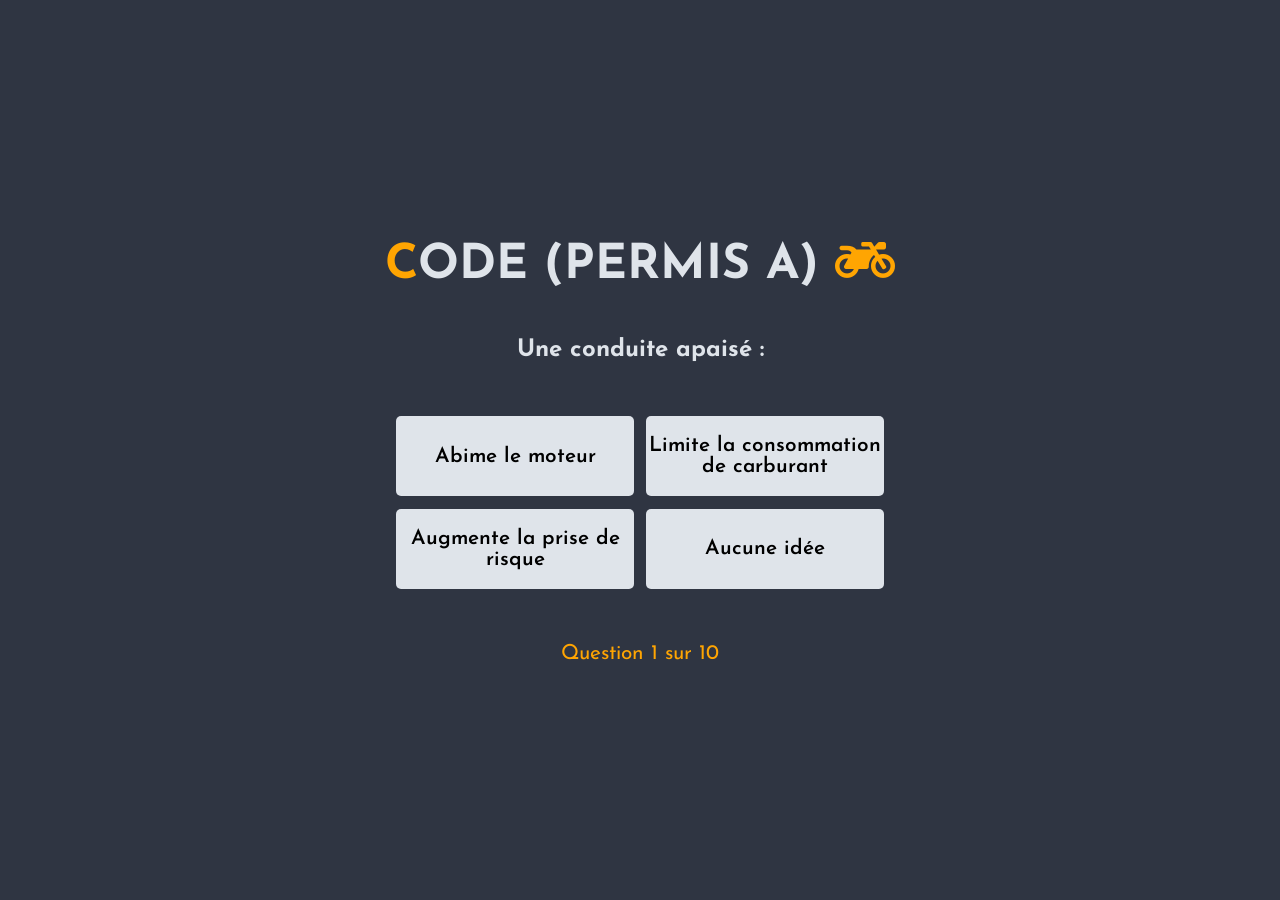
<file: AUTO-ECOLE-CLIENT/CODE M/index.html>
<!DOCTYPE html>
<html lang="fr">
<head>
  <meta charset="UTF-8">
  <meta name="viewport" content="width=device-width, initial-scale=1.0">
  <meta http-equiv="X-UA-Compatible" content="ie=edge">
    
  <title>Quiz </title>

  <link rel="stylesheet" href="https://use.fontawesome.com/releases/v5.8.2/css/all.css">
  <link href="./style.css" rel="stylesheet">
</head>

<body>

  <div class="container">
    <div id="quiz">
      <h1><span>C</span>ode (Permis A)  <i class="fas fa-motorcycle"></i></i> </h1>

      <h2 id="question"></h2>
        
      <h3 id="score"></h3>

      <div class="choices">
        <button id="guess0" class="btn">        
          <p id="choice0"></p>
        </button>

        <button id="guess1" class="btn">
          <p id="choice1"></p>
        </button>
          
        <button id="guess2" class="btn">
          <p id="choice2"></p>
        </button>
          
        <button id="guess3" class="btn">
          <p id="choice3"></p>
        </button>
      </div>

      <p id="progress"></p>

    </div>
  </div>
   
  <script src="./script.js" type="text/javascript" ></script>
</body>



</html>
</file>
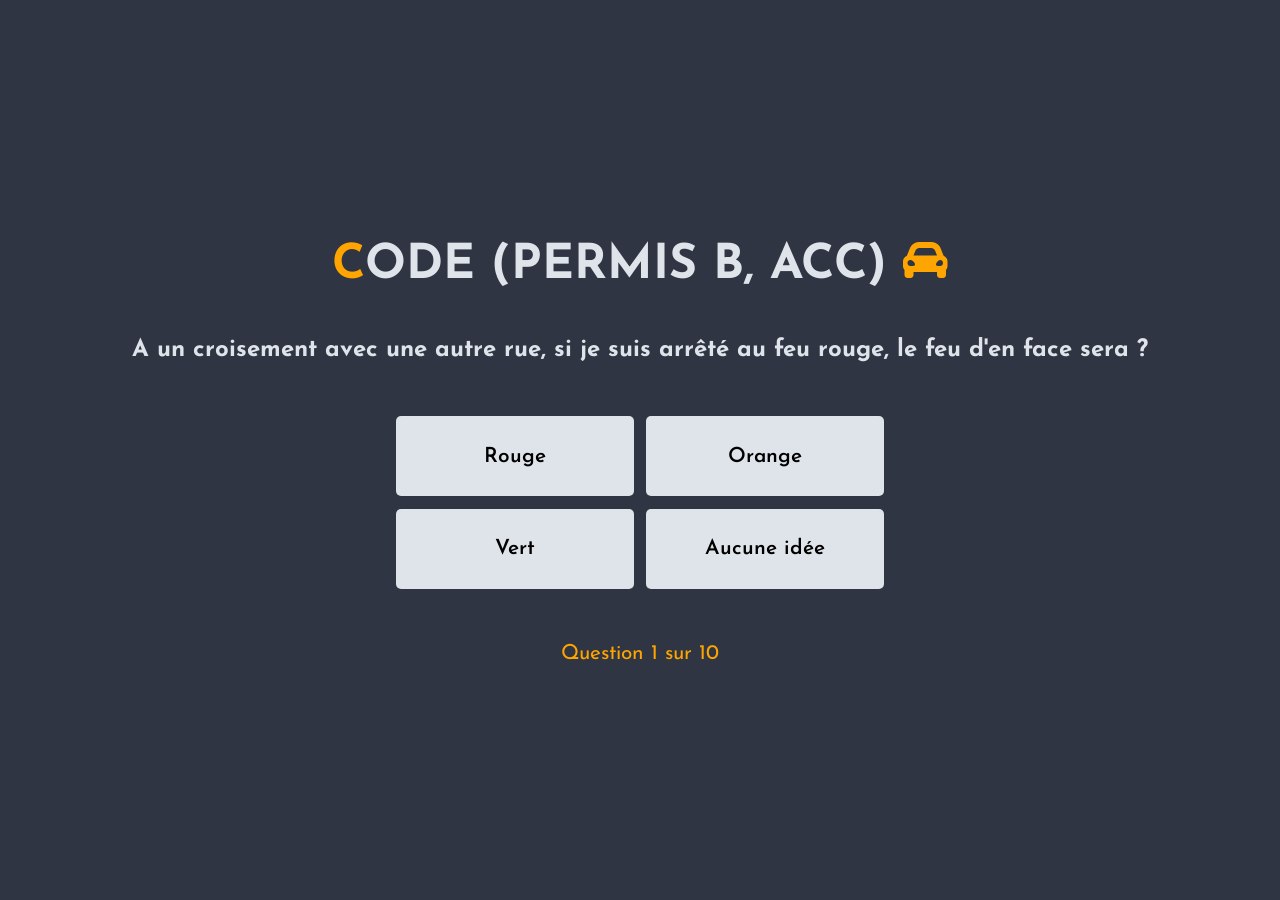
<file: AUTO-ECOLE-CLIENT/CODE/index.html>
<!DOCTYPE html>
<html lang="fr">
<head>
  <meta charset="UTF-8">
  <meta name="viewport" content="width=device-width, initial-scale=1.0">
  <meta http-equiv="X-UA-Compatible" content="ie=edge">
    
  <title>Quiz </title>

  <link rel="stylesheet" href="https://use.fontawesome.com/releases/v5.8.2/css/all.css">
  <link href="./style.css" rel="stylesheet">
</head>

<body>

  <div class="container">
    <div id="quiz">
      <h1><span>C</span>ode (Permis B, ACC)  <i class="fas fa-car-alt"></i> </h1>

      <h2 id="question"></h2>
        
      <h3 id="score"></h3>

      <div class="choices">
        <button id="guess0" class="btn">        
          <p id="choice0"></p>
        </button>

        <button id="guess1" class="btn">
          <p id="choice1"></p>
        </button>
          
        <button id="guess2" class="btn">
          <p id="choice2"></p>
        </button>
          
        <button id="guess3" class="btn">
          <p id="choice3"></p>
        </button>
      </div>

      <p id="progress"></p>

    </div>
  </div>
   
  <script src="./script.js" type="text/javascript" ></script>
</body>



</html>
</file>
<file: AUTO-ECOLE-CLIENT/CODE M/style.css>
@import url("https://fonts.googleapis.com/css2?family=Josefin+Sans:wght@300&display=swap");
* {
  font-family: "Josefin Sans", sans-serif;
  box-sizing: border-box;
  margin: 0;
  padding: 0;
  text-align: center;
}

body {
  display: grid;
  align-items: center;
  justify-items: center;
  min-height: 100vh;
  background: #2f3542;
  color: #dfe4ea;
}
body h1 {
  margin-bottom: 3rem;
  text-transform: uppercase;
  font-size: 3rem;
}
body h1 span, body h1 i {
  color: #ffa502;
}
body h3 {
  color: #ffa502;
  font-size: 1.5rem;
}
body .container .choices {
  display: flex;
  flex-wrap: wrap;
  margin: 3rem auto 3rem;
  width: 500px;
}
body .container .choices button {
  flex: 1 0 45%;
  width: 200px;
  height: 80px;
  border-radius: 5px;
  cursor: pointer;
  border: none;
  margin: 0.4rem;
  outline: none;
  background: #dfe4ea;
  user-select: none;
  font-weight: 600;
}
body .container .choices button:hover {
  background: #ffa502;
  transition: 0.5s;
}
body .container .choices button:active {
  transform: scale(0.9);
  transition: transform 0.1s;
}
body .container .choices button p {
  font-size: 1.3rem;
}
body #progress {
  font-size: 1.3rem;
  color: #ffa502;
}

/*# sourceMappingURL=style.css.map */
</file>
<file: AUTO-ECOLE-CLIENT/CODE/style.css>
@import url("https://fonts.googleapis.com/css2?family=Josefin+Sans:wght@300&display=swap");
* {
  font-family: "Josefin Sans", sans-serif;
  box-sizing: border-box;
  margin: 0;
  padding: 0;
  text-align: center;
}

body {
  display: grid;
  align-items: center;
  justify-items: center;
  min-height: 100vh;
  background: #2f3542;
  color: #dfe4ea;
}
body h1 {
  margin-bottom: 3rem;
  text-transform: uppercase;
  font-size: 3rem;
}
body h1 span, body h1 i {
  color: #ffa502;
}
body h3 {
  color: #ffa502;
  font-size: 1.5rem;
}
body .container .choices {
  display: flex;
  flex-wrap: wrap;
  margin: 3rem auto 3rem;
  width: 500px;
}
body .container .choices button {
  flex: 1 0 45%;
  width: 200px;
  height: 80px;
  border-radius: 5px;
  cursor: pointer;
  border: none;
  margin: 0.4rem;
  outline: none;
  background: #dfe4ea;
  user-select: none;
  font-weight: 600;
}
body .container .choices button:hover {
  background: #ffa502;
  transition: 0.5s;
}
body .container .choices button:active {
  transform: scale(0.9);
  transition: transform 0.1s;
}
body .container .choices button p {
  font-size: 1.3rem;
}
body #progress {
  font-size: 1.3rem;
  color: #ffa502;
}

/*# sourceMappingURL=style.css.map */
</file>
